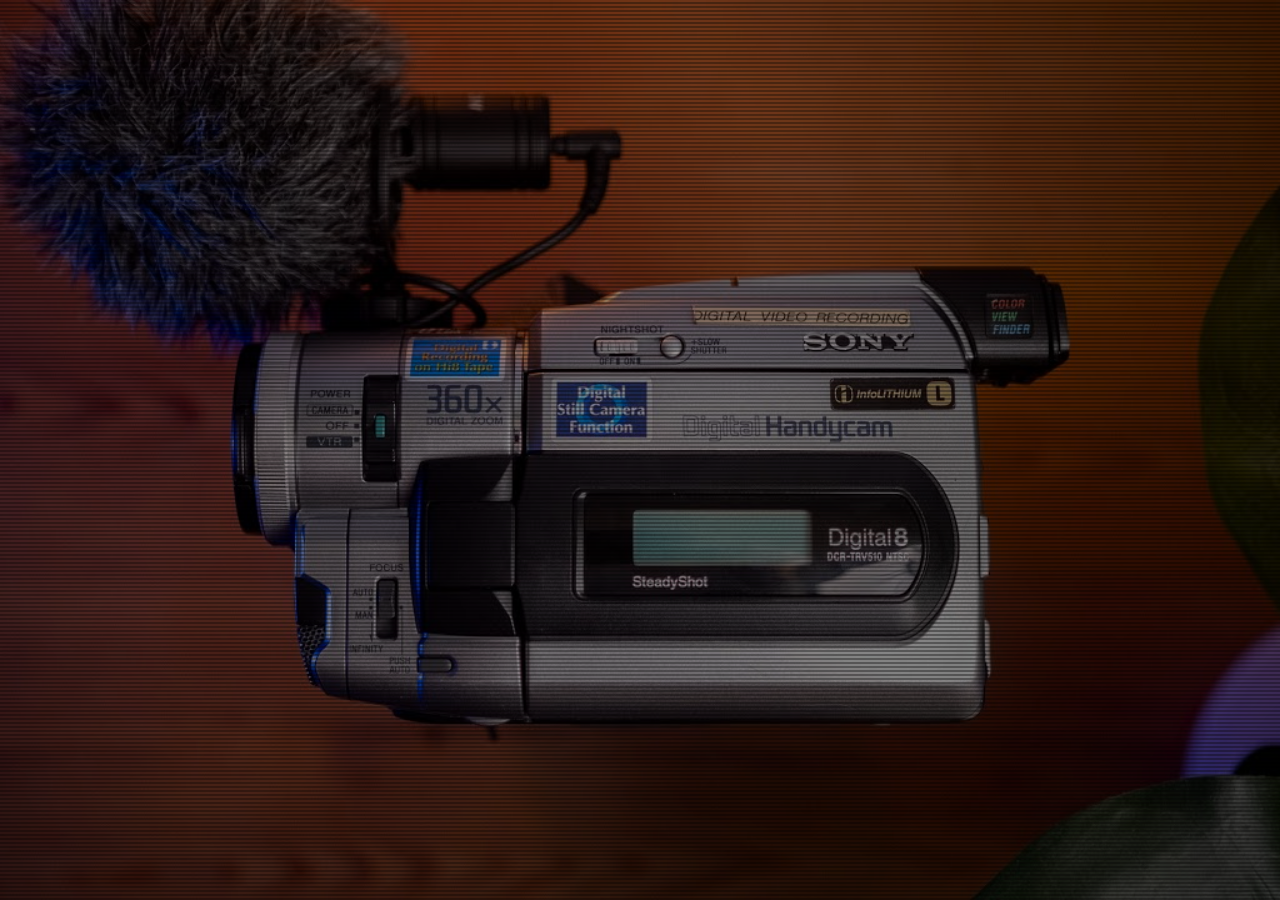
<file: index.html>
<!DOCTYPE html>
<html lang="es">
<head>
  <meta charset="UTF-8" />
  <meta name="viewport" content="width=device-width, initial-scale=1.0" />
  <title>DIGICAM GT</title>

  <!-- Fuentes de Google -->
  <link rel="preconnect" href="https://fonts.googleapis.com" />
  <link rel="preconnect" href="https://fonts.gstatic.com" crossorigin />
  <link href="https://fonts.googleapis.com/css2?family=IBM+Plex+Sans:ital,wght@0,100..700;1,100..700&display=swap" rel="stylesheet" />
  <link href="https://fonts.googleapis.com/css2?family=Source+Sans+3:ital,wght@0,200..900;1,200..900&display=swap" rel="stylesheet" />
  <link href="https://fonts.googleapis.com/css2?family=Work+Sans:ital,wght@0,100..900;1,100..900&display=swap" rel="stylesheet" />

  <!-- Estilos -->
  <link rel="stylesheet" href="Styless.css" />

  <!-- Animate.css -->
  <link rel="stylesheet" href="https://cdnjs.cloudflare.com/ajax/libs/animate.css/4.1.1/animate.min.css" />
</head>
<div class="scanlines"></div>

<div class="intro-wrap">
	<div class="noise"></div>
	<div class="noise noise-moving"></div>


</div>
<body>
  <div class="container">
    <div class="image-sequence" id="slideshow"></div>
    <h1 class="title animate__animated animate__swashIn" id="titleText">Bienvenido a la experiencia</h1>
    <div class="btn-container" id="btnContainer" style="display: none;">
      <button onclick="window.location.href='Menu.html'">quieres recordarlo?</button>
    </div>
  </div>
 <script src="index.js"></script>
</body>
</html>
</file>
<file: Styless.css>
/* Paleta de colores usada */
:root {
  --color-fondo: #383D43;      /* Gris oscuro (fondo general) */
  --color-texto: #DDD0BE;      /* Beige claro (texto principal) */
  --color-acento: #6D6E8C;     /* Azul grisáceo (botones y acentos) */
  --color-acento-hover: #B2B1B7; /* Hover botón */
  --color-boton-texto: #F1F1EE;  /* Texto en botón */
  --color-titulo-sombra: #222831; /* Sombra texto título */
}

@import url('https://fonts.googleapis.com/css?family=Press+Start+2P');

$dark: #270245;
$light: #fd5d8d;
$white: #fff;

* {
	margin: 0;
	padding: 0;
	box-sizing:border-box;

	&::selection {
		background: $light;
		color: darken($light, 20);
		color: $dark;
	}
}

html, body {
	width: 100%;
	height: 100%;
}

body {
  position: relative;
  background: #000;
  overflow: hidden;

  &:before {
    content: '';
    position: absolute;
    left: 0;
    top: 0;
    right: 0;
    bottom: 0;
    background: radial-gradient(ellipse at center, rgba(0,0,0,0) 0%, rgba(0,0,0,.4) 100%);
    z-index: 500;
    mix-blend-mode: overlay;
		pointer-events: none;
  }
}

.noise {
  position: fixed;
  top: 0;
  left: 0;
  width: 100vw;
  height: 100vh;
  overflow: hidden;
  z-index: 400;
  opacity: .8;
  pointer-events: none;

  &:before {
    content: '';
    position: absolute;
    top: 0;
    left: 0;
    right: 0;
    bottom: 0;
    background: url('https://ice-creme.de/images/background-noise.png');
    pointer-events: none;
  }

  &-moving {
    opacity: 1;
    z-index: 450;

    &:before {
      will-change: background-position;
      animation: noise 1s infinite alternate;
    }
  }
}

.scanlines {
  position: fixed;
  left: 0;
  top: 0;
  width: 100vw;
  height: 100vh;
  pointer-events: none;
  z-index: 300;
  opacity: .6;
  will-change: opacity;
  animation: opacity 3s linear infinite;

  &:before {
    content: '';
    position: absolute;
    left: 0;
    top: 0;
    right: 0;
    bottom: 0;
    pointer-events: none;
    background: linear-gradient(to bottom, transparent 50%, rgba(0, 0, 0, .5) 51%);
    background-size: 100% 4px;
    will-change: background, background-size;
    animation: scanlines .2s linear infinite;
  }
}

.intro-wrap {
  position: fixed;
  top: 0;
  left: 0;
  font-family: 'Press Start 2P', cursive;
  color: var(--color-texto); /* ✔ Cambiado */
  font-size: 2rem;
  width: 100vw;
  height: 100vh;
  background: var(--color-fondo); /* ✔ Cambiado */

  .noise {
    &:before {
      background-size: 200%;
    }
  }

  .play, .time, .recordSpeed {
    will-change: text-shadow;
    animation: rgbText 2s steps(9) infinite alternate;
    color: var(--color-texto); /* ✔ Añadido si faltara */
  }

  .char {
    animation: type 1.2s infinite alternate;
    animation-delay: calc(60ms * var(--char-index));
  }
}

 .time {
  position: absolute;
  right: 2rem;
  top: 2rem;
  will-change: text-shadow;
  animation: rgbText 1s steps(9) 0s infinite alternate;
  color: var(--color-texto); /* Aplicar color según paleta */
}

.recordSpeed {
  position: absolute;
  left: 2rem;
  bottom: 2rem;
  will-change: text-shadow;
  animation: rgbText 1s steps(9) 0s infinite alternate;
  color: var(--color-texto); /* Aplicar color según paleta */
}




/* Animations */
@keyframes noise {
  0%, 100% {background-position: 0 0;}
  10% {background-position: -5% -10%;}
  20% {background-position: -15% 5%;}
  30% {background-position: 7% -25%;}
  40% {background-position: 20% 25%;}
  50% {background-position: -25% 10%;}
  60% {background-position: 15% 5%;}
  70% {background-position: 0 15%;}
  80% {background-position: 25% 35%;}
  90% {background-position: -10% 10%;}
}

@keyframes opacity {
  0% {opacity: .6;}
  20% {opacity:.3;}
  35% {opacity:.5;}
  50% {opacity:.8;}
  60% {opacity:.4;}
  80% {opacity:.7;}
  100% {opacity:.6;}
}

@keyframes scanlines {
  from {
    background: linear-gradient(to bottom, transparent 50%, rgba(0, 0, 0, .5) 51%);
		background-size: 100% 4px;
  }
  to {
    background: linear-gradient(to bottom, rgba(0, 0, 0, .5) 50%, transparent 51%);
		background-size: 100% 4px;
  }
}

@keyframes rgbText {
  0% {
    text-shadow: -1px 1px 8px rgba(255, 255, 255, 0.6), 1px -1px 8px rgba(255, 255, 235, 0.7), 0px 0 1px rgba(251, 0, 231, 0.8), 0 0px 3px rgba(0, 233, 235, 0.8), 0px 0 3px rgba(0, 242, 14, 0.8), 0 0px 3px rgba(244, 45, 0, 0.8), 0px 0 3px rgba(59, 0, 226, 0.8);
  }
  25% {
    text-shadow: -1px 1px 8px rgba(255, 255, 255, 0.6), 1px -1px 8px rgba(255, 255, 235, 0.7), 0px 0 1px rgba(251, 0, 231, 0.8), 0 0px 3px rgba(0, 233, 235, 0.8), 0px 0 3px rgba(0, 242, 14, 0.8), 0 0px 3px rgba(244, 45, 0, 0.8), 0px 0 3px rgba(59, 0, 226, 0.8);
  }
  45% {
    text-shadow: -1px 1px 8px rgba(255, 255, 255, 0.6), 1px -1px 8px rgba(255, 255, 235, 0.7), 5px 0 1px rgba(251, 0, 231, 0.8), 0 5px 1px rgba(0, 233, 235, 0.8), -5px 0 1px rgba(0, 242, 14, 0.8), 0 -5px 1px rgba(244, 45, 0, 0.8), 5px 0 1px rgba(59, 0, 226, 0.8);
  }
  50% {
    text-shadow: -1px 1px 8px rgba(255, 255, 255, 0.6), 1px -1px 8px rgba(255, 255, 235, 0.7), -5px 0 1px rgba(251, 0, 231, 0.8), 0 -5px 1px rgba(0, 233, 235, 0.8), 5px 0 1px rgba(0, 242, 14, 0.8), 0 5px 1px rgba(244, 45, 0, 0.8), -5px 0 1px rgba(59, 0, 226, 0.8);
  }
  55% {
    text-shadow: -1px 1px 8px rgba(255, 255, 255, 0.6), 1px -1px 8px rgba(255, 255, 235, 0.7), 0px 0 3px rgba(251, 0, 231, 0.8), 0 0px 3px rgba(0, 233, 235, 0.8), 0px 0 3px rgba(0, 242, 14, 0.8), 0 0px 3px rgba(244, 45, 0, 0.8), 0px 0 3px rgba(59, 0, 226, 0.8);
  }
  90% {
    text-shadow: -1px 1px 8px rgba(255, 255, 255, 0.6), 1px -1px 8px rgba(255, 255, 235, 0.7), -5px 0 1px rgba(251, 0, 231, 0.8), 0 5px 1px rgba(0, 233, 235, 0.8), 5px 0 1px rgba(0, 242, 14, 0.8), 0 -5px 1px rgba(244, 45, 0, 0.8), 5px 0 1px rgba(59, 0, 226, 0.8);
  }
  100% {
    text-shadow: -1px 1px 8px rgba(255, 255, 255, 0.6), 1px -1px 8px rgba(255, 255, 235, 0.7), 5px 0 1px rgba(251, 0, 231, 0.8), 0 -5px 1px rgba(0, 233, 235, 0.8), -5px 0 1px rgba(0, 242, 14, 0.8), 0 5px 1px rgba(244, 45, 0, 0.8), -5px 0 1px rgba(59, 0, 226, 0.8);
  }
}

@keyframes type {
  0%, 19% {opacity:0;}
  20%, 100% {opacity:1;}
}

/* Reset básico */
* {
  margin: 0;
  padding: 0;
  box-sizing: border-box;
}

/* Body y html ocupan toda la pantalla */
html, body {
  height: 100%;
  font-family: 'Source Sans 3', sans-serif;
  background-color: var(--color-fondo);
  color: var(--color-texto);
  overflow: hidden;
  display: flex;
  justify-content: center;
  align-items: center;
}

/* Contenedor principal */
.container {
  position: relative;
  width: 100vw;
  height: 100vh;
  overflow: hidden;
  display: flex;
  flex-direction: column;
  justify-content: center;
  align-items: center;
}

/* Slideshow de imágenes */
.image-sequence {
  position: absolute;
  top: 0; left: 0;
  width: 100%;
  height: 100%;
  background-size: cover;
  background-position: center;
  filter: brightness(0.6); /* oscurecer para que el texto destaque */
  z-index: 0;
  transition: background-image 1s ease-in-out;
}

/* Título */
.title {
  position: relative;
  z-index: 10;
  font-size: 3rem;
  text-align: center;
  padding: 0 1rem;
  text-shadow: 2px 2px 8px var(--color-titulo-sombra);
  color: var(--color-texto);
  max-width: 90vw;
}

/* Contenedor del botón */
.btn-container {
  position: relative;
  z-index: 10;
  margin-top: 2rem;
}

/* Botón */
button {
  padding: 1rem 2rem;
  font-size: 1.2rem;
  background-color: var(--color-acento);
  color: var(--color-boton-texto);
  border: none;
  border-radius: 10px;
  cursor: pointer;
  transition: background-color 0.3s ease, color 0.3s ease;
  box-shadow: 0 2px 6px rgba(0,0,0,0.3);
}

button:hover {
  background-color: var(--color-acento-hover);
  color: var(--color-fondo);
}


.title {
  position: relative;
  z-index: 10;
  font-size: 3rem;
  text-align: center;
  padding: 0 1rem;
  text-shadow: 2px 2px 8px var(--color-titulo-sombra);
  color: var(--color-texto);
  max-width: 90vw;

  opacity: 0; /* Empieza invisible */
  animation: fadeInText 4s ease forwards; /* Duración 4 segundos */
}

@keyframes fadeInText {
  from {
    opacity: 0;
  }
  to {
    opacity: 1;
  }
}


@keyframes fadeInLento {
  0% {
    opacity: 0;
    transform: translateY(20px); /* sube desde abajo */
  }
  100% {
    opacity: 1;
    transform: translateY(0);
  }
}

/* TÍTULO */
.title {
  font-size: 5rem; /* más grande */
  text-align: center;
  color: var(--color-texto);
  text-shadow: 2px 2px 8px var(--color-titulo-sombra);
  max-width: 90vw;
  opacity: 0;
  animation: fadeInLento 5s ease forwards;
  animation-delay: 5s; /* empieza un poco después */
}

/* BOTÓN */
#btnContainer {
  display: none; /* oculto al principio en JS */
  text-align: center;
  opacity: 0;
  animation: fadeInLento 5s ease forwards;
  animation-delay: 5s; /* inicia justo al mostrarse por JS */
}

.title {
  font-size: 5rem;
  text-align: center;
  color: var(--color-texto);
  text-shadow: 2px 2px 8px var(--color-titulo-sombra);
  max-width: 90vw;
  opacity: 0;
  animation: fadeInLento 5s ease forwards;
  animation-delay: 0s; /* empieza inmediatamente */
}




#btnContainer {
  visibility: hidden;
  opacity: 0;
  transform: translateY(30px);
  transition: opacity 2s ease, transform 2s ease;
  /* IMPORTANTE: ya no uses display: none */
}

#btnContainer.show {
  visibility: visible;
  opacity: 1;
  transform: translateY(0);
}




html, body { height: 100%; }
body { 
  background: hsl(256, 18%, 17%);
  background-image:
    radial-gradient(
      circle at top right,
      hsl(256, 18%, 35%),
      hsl(256, 18%, 25%),
      hsl(256, 24%, 16%)
    );
}

canvas {  
  position: absolute;
  top: 0; right: 0; bottom: 0; left: 0;
  margin: auto; 
  max-width: 100%;
  height: auto;
}
</file>
